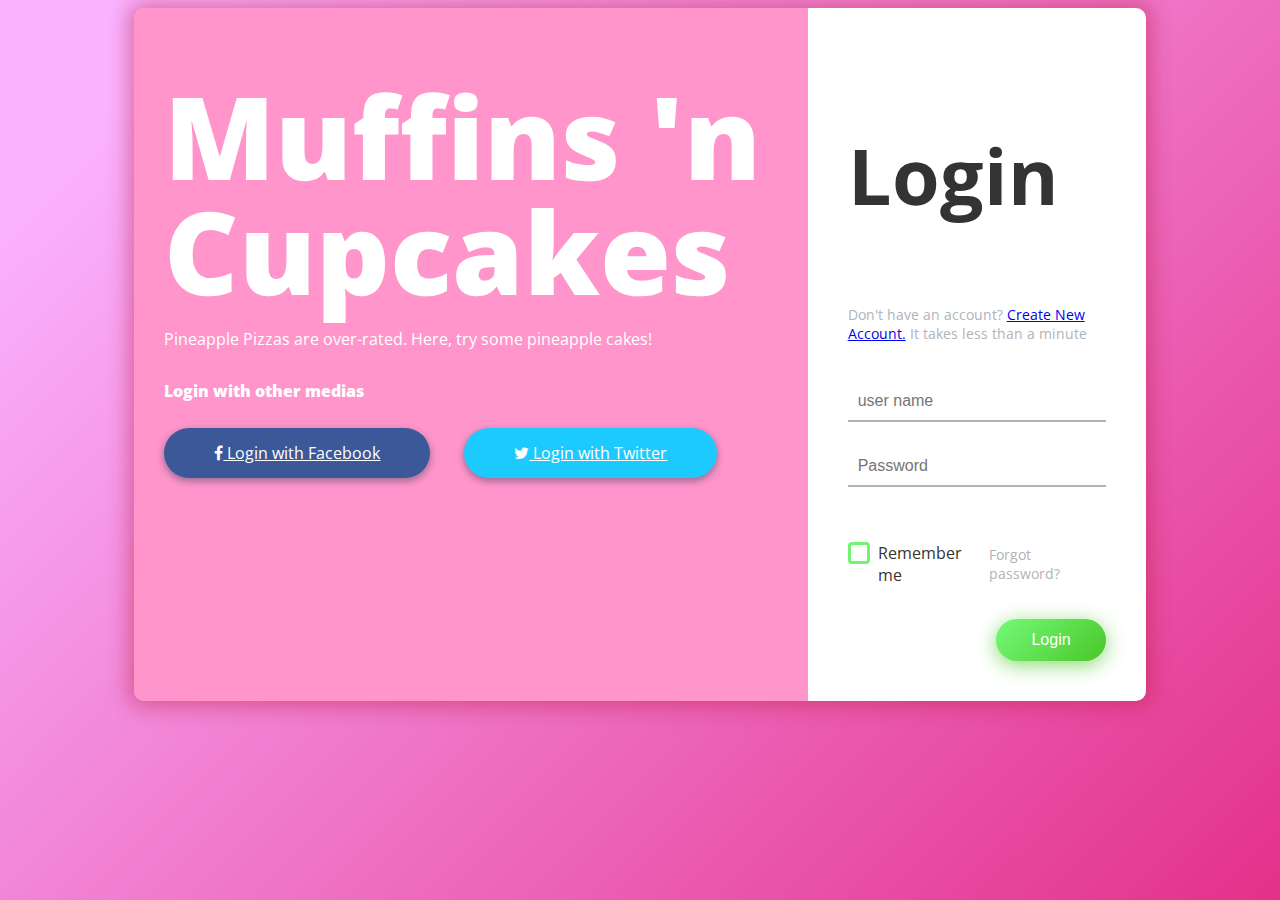
<file: login-page-in-html-with-css-code/index.html>
<!DOCTYPE html>
<html lang="en" >
<head>
  <meta charset="UTF-8">
  <title>Login Page to Muffins 'n Cupcakes</title>
  <link href="https://fonts.googleapis.com/css?family=Open+Sans" rel="stylesheet">


<link href="https://maxcdn.bootstrapcdn.com/font-awesome/4.7.0/css/font-awesome.min.css" rel="stylesheet" integrity="sha384-wvfXpqpZZVQGK6TAh5PVlGOfQNHSoD2xbE+QkPxCAFlNEevoEH3Sl0sibVcOQVnN" crossorigin="anonymous"><link rel="stylesheet" href="./style.css">

</head>
<body>
<div class="box-form">
	<div class="left">
		<div class="overlay">
		<h1>Muffins 'n Cupcakes</h1>
		<p>Pineapple Pizzas are over-rated. Here, try some pineapple cakes!</p>
		<span>
			<p>Login with other medias</p>
			<a href="#"><i class="fa fa-facebook" aria-hidden="true"></i> Login with Facebook</a>
			<a href="#"><i class="fa fa-twitter" aria-hidden="true"></i> Login with Twitter</a>
		</span>
		</div>
	</div>
	
	
		<div class="right">
		<h5>Login</h5>
		<p>Don't have an account? <a href="#">Create New Account.</a> It takes less than a minute</p>
		<div class="inputs">
			<input type="text" placeholder="user name">
			<br>
			<input type="Password" placeholder="Password">
		</div>
			
			<br><br>
			
		<div class="remember-me--forget-password">
				<!-- Angular -->
	<label>
		<input type="checkbox" name="item" checked/>
		<span class="text-checkbox">Remember me</span>
	</label>
			<p>Forgot password?</p>
		</div>
			
			<br>
			<button>Login</button>
	</div>
	
</div>

  
</body>
</html>
</file>
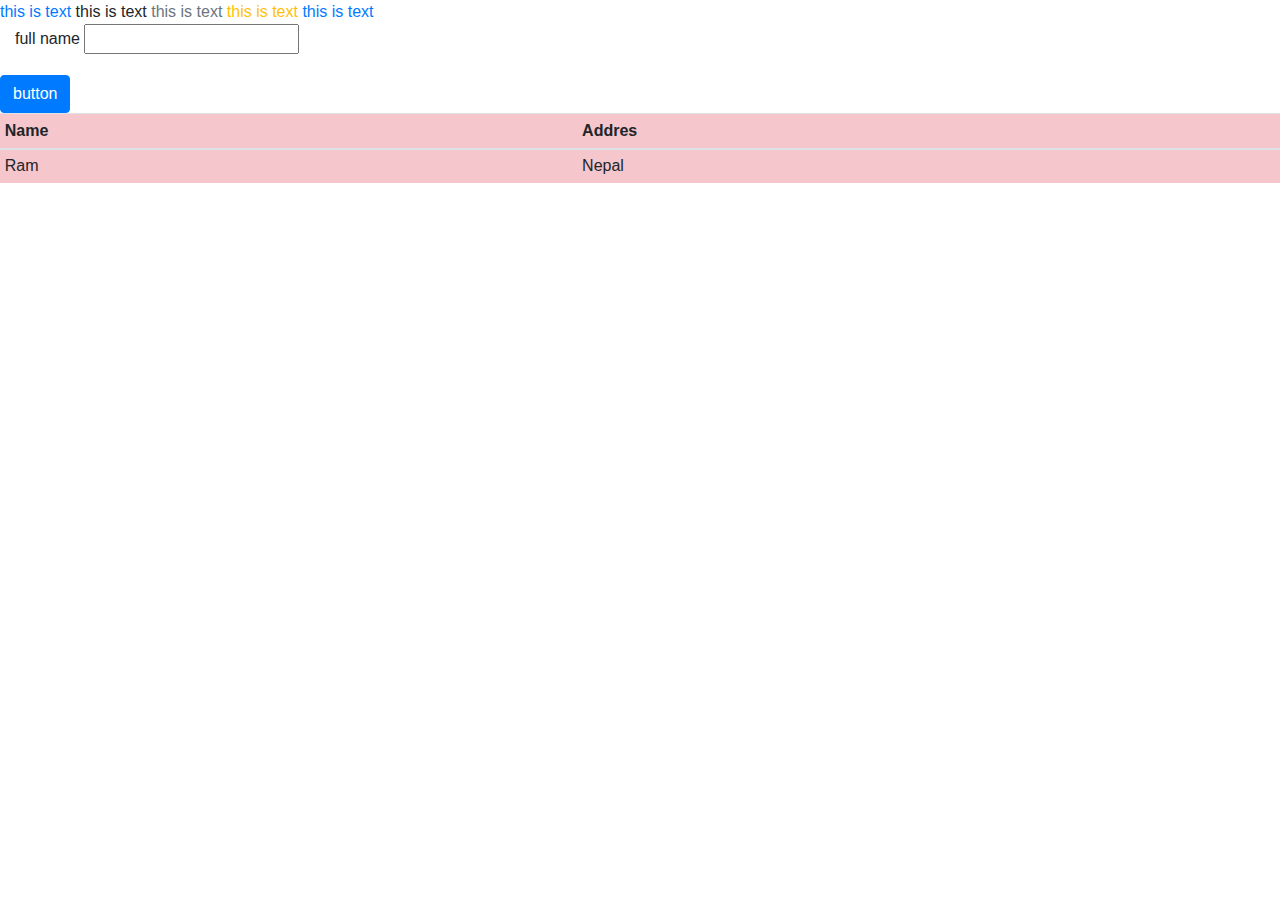
<file: 1class/bootstrap.html>
<!DOCTYPE html>
<html lang="en">
<head>
    <meta charset="UTF-8">
    <meta http-equiv="X-UA-Compatible" content="IE=edge">
    <meta name="viewport" content="width=device-width, initial-scale=1.0">
    <title>Document</title>
    <link rel="stylesheet" href="https://cdn.jsdelivr.net/npm/bootstrap@4.0.0/dist/css/bootstrap.min.css" 
    integrity="sha384-Gn5384xqQ1aoWXA+058RXPxPg6fy4IWvTNh0E263XmFcJlSAwiGgFAW/dAiS6JXm" crossorigin="anonymous">
</head>
<body>
    <span class="text-primary">this is text</span>
    <span class="text-sucess">this is text</span>
    <span class="text-muted">this is text</span>
    <span class="text-warning">this is text</span>
    <span class="text-primary">this is text</span>
    
    <form>
        <div class="form-group col-lg-4">
            <label>full name</label>
            <input type="text" class=""/>
        </div>
        <button class="btn btn-primary">button</button>
        
    </form>

    <table class="table table-hover table-borderless table-danger table-sm">
    <thead>
        <tr>
            <th>Name</th>
            <th>Addres</th>
        </tr>

    </thead>
    <tbody>
        <tr>
            <td>Ram</td>
            <td>Nepal</td>
        </tr>
     </tbody>
     </table>


    <div class="container">
    <div class="row">
    </div>
    </div>



</body>
</html>
</file>
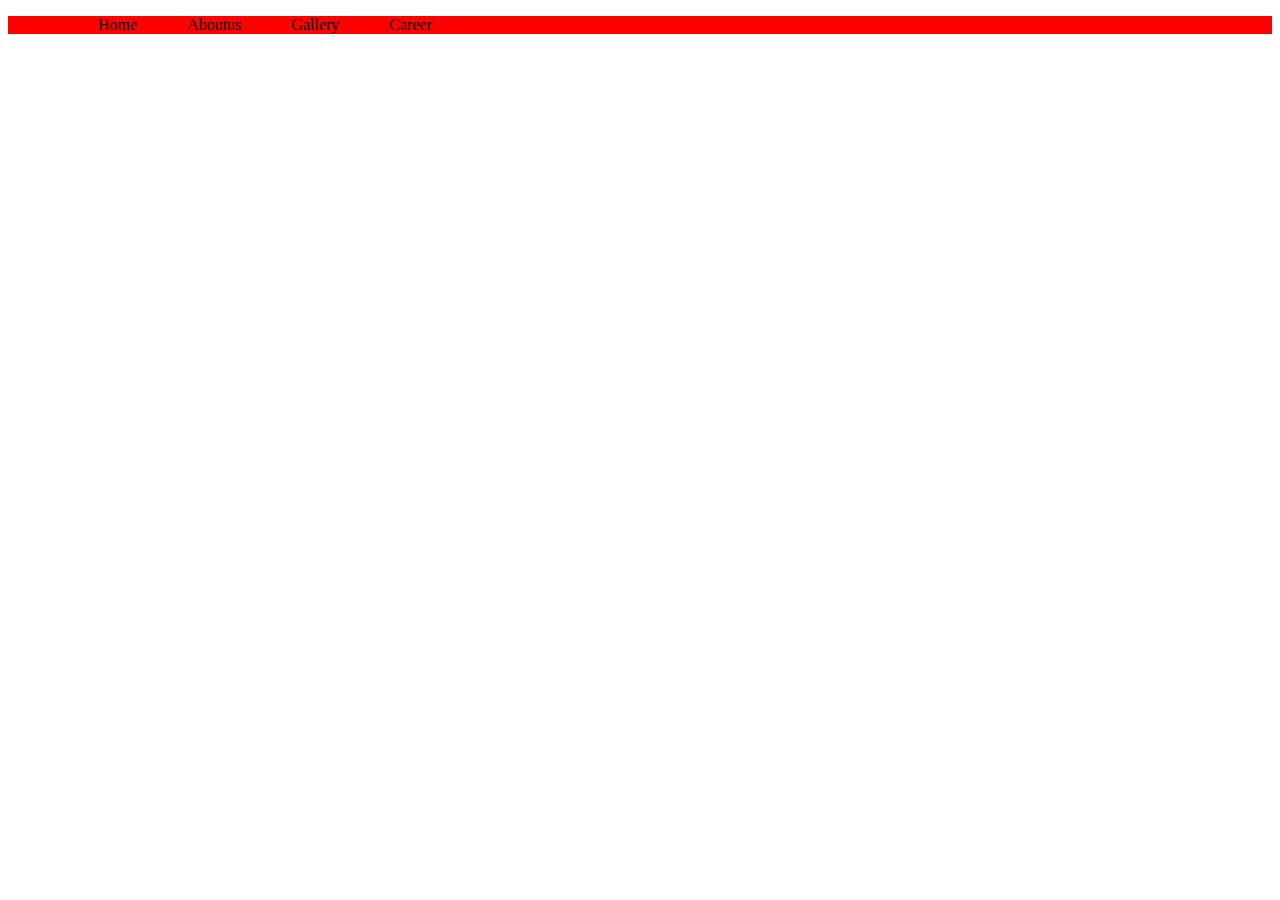
<file: 1class/css.html>
<!DOCTYPE html>
<html lang="en">
<head>
    <style>
        ul{
            list-style: none;
            display: flex;
        }
        li{
            margin-left: 50px 
        }
        </style>
    
    <title><nav>navigation bar</nav></title>
</head>

<body>
    <div class="navigationbar" style="background-color: red;">
    <ul>
        <li>Home</li>
        <li>Aboutus</li>
        <li>Gallery</li>
        <li>Career</li>
    </ul>
    </div>
    
</body>
</html>
</file>
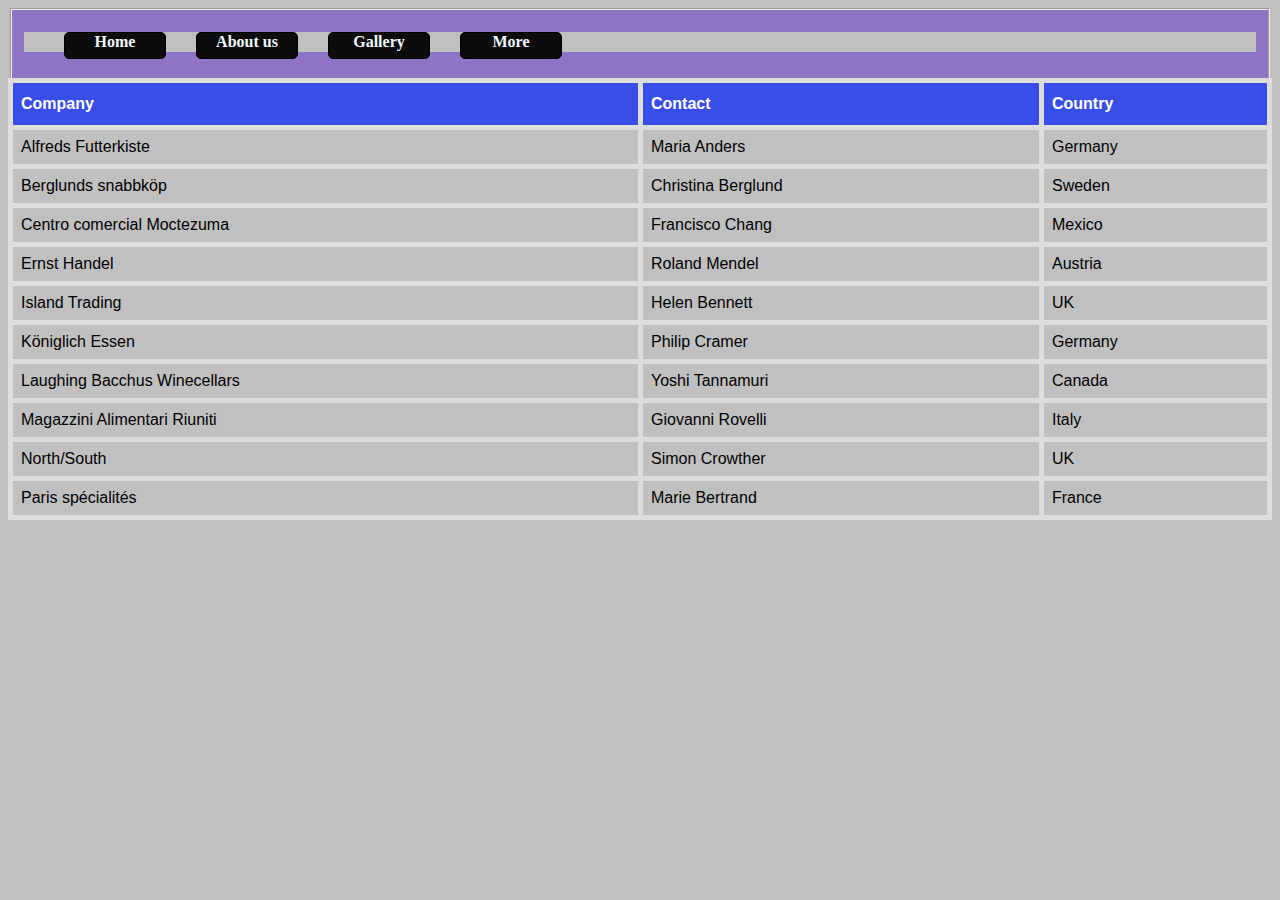
<file: 1class/html.html>
<!DOCTYPE html>
<html lang="en">
<head>
    <meta charset="UTF-8">
    <meta http-equiv="X-UA-Compatible" content="IE=edge">
    <meta name="viewport" content="width=device-width, initial-scale=1.0">
    <title>Home page</title>
    <link rel ="stylesheet" href="./style.css">
</head>
<body>
    <nav class="container">
        <div class="nav-bar">
            <fieldset class="field">
        <b> <ul>
                <li>
                
                        Home
                   
                  
                </li>
                <li >
                    About us
                </li>
                <li>
                    Gallery
                </li>
                <li>
                    More
                </li>

            </ul>
        </b>
        </fieldset>


        </div>

    </nav>

    <table id="customers">
        <tr>
          <th>Company</th>
          <th>Contact</th>
          <th>Country</th>
        </tr>
        <tr>
          <td>Alfreds Futterkiste</td>
          <td>Maria Anders</td>
          <td>Germany</td>
        </tr>
        <tr>
          <td>Berglunds snabbköp</td>
          <td>Christina Berglund</td>
          <td>Sweden</td>
        </tr>
        <tr>
          <td>Centro comercial Moctezuma</td>
          <td>Francisco Chang</td>
          <td>Mexico</td>
        </tr>
        <tr>
          <td>Ernst Handel</td>
          <td>Roland Mendel</td>
          <td>Austria</td>
        </tr>
        <tr>
          <td>Island Trading</td>
          <td>Helen Bennett</td>
          <td>UK</td>
        </tr>
        <tr>
          <td>Königlich Essen</td>
          <td>Philip Cramer</td>
          <td>Germany</td>
        </tr>
        <tr>
          <td>Laughing Bacchus Winecellars</td>
          <td>Yoshi Tannamuri</td>
          <td>Canada</td>
        </tr>
        <tr>
          <td>Magazzini Alimentari Riuniti</td>
          <td>Giovanni Rovelli</td>
          <td>Italy</td>
        </tr>
        <tr>
          <td>North/South</td>
          <td>Simon Crowther</td>
          <td>UK</td>
        </tr>
        <tr>
          <td>Paris spécialités</td>
          <td>Marie Bertrand</td>
          <td>France</td>
        </tr>
      </table>
    
</body>
</html>
</file>
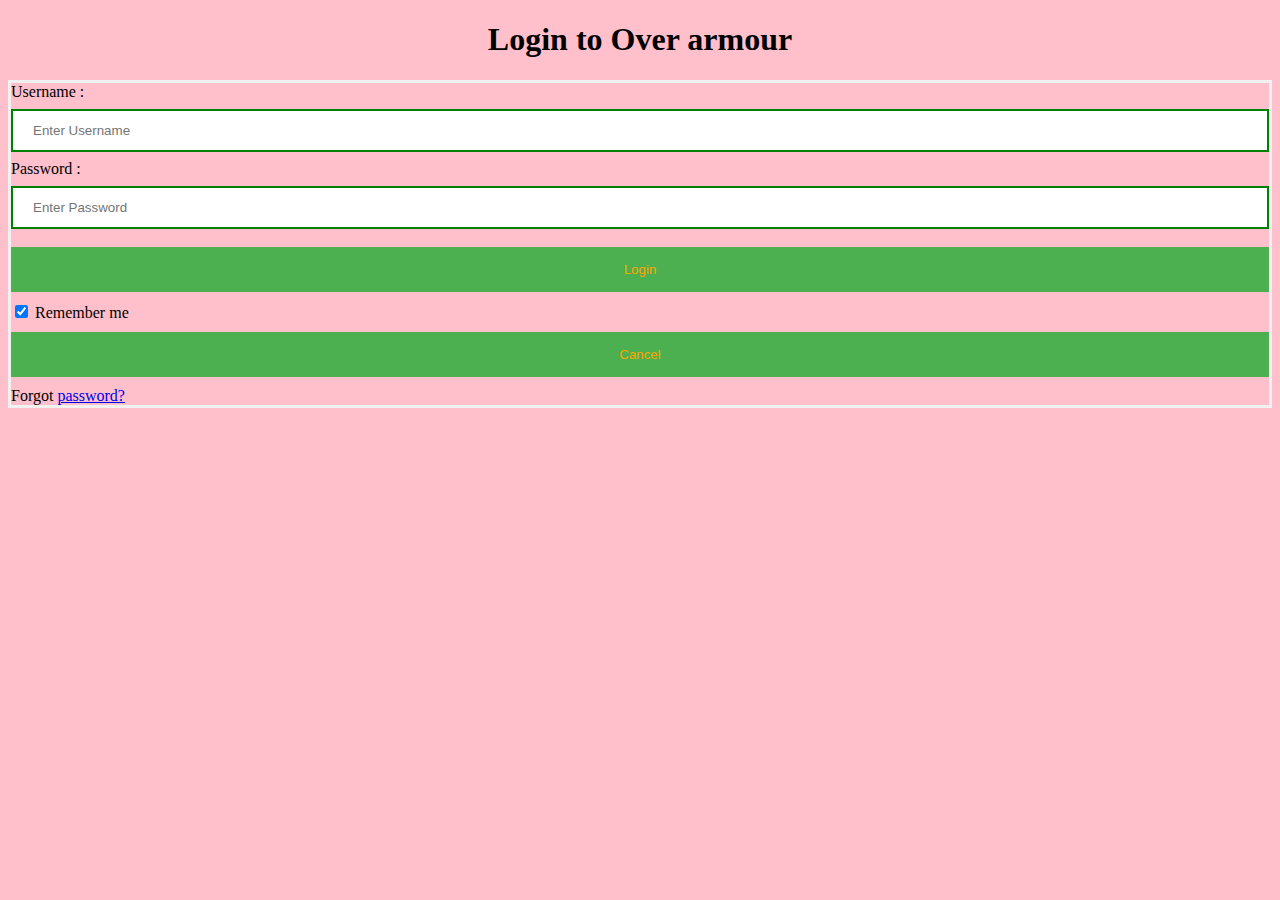
<file: 1class/login.html>
<!DOCTYPE html>   
<html>   
<head>  
<meta name="viewport" content="width=device-width, initial-scale=1">  
<title> Login Page </title>  
<style>   
Body {   
  background-color: pink;  
}  
button {   
       background-color: #4CAF50;   
       width: 100%;  
        color: orange;   
        padding: 15px;   
        margin: 10px 0px;   
        border: none;   
        cursor: pointer;   
         }   
 form {   
        border: 3px solid #f1f1f1;   
    }   
 input[type=text], input[type=password] {   
        width: 100%;   
        margin: 8px 0;  
        padding: 12px 20px;   
        display: inline-block;   
        border: 2px solid green;   
        box-sizing: border-box;   
    }  
  
</style>   
</head>    
<body>    
    <center> <h1> Login to Over armour </h1> </center>   
    <form>  
        <div class="container">   
            <label>Username : </label>   
            <input type="text" placeholder="Enter Username" name="username" required>  
            <label>Password : </label>   
            <input type="password" placeholder="Enter Password" name="password" required>  
            <button type="submit">Login</button>   
            <input type="checkbox" checked="checked"> Remember me   
            <button type="button" class="cancelbtn"> Cancel</button>   
            Forgot <a href="#"> password? </a>   
        </div>   
    </form>     
</body>     
</html>
</file>
<file: login-page-in-html-with-css-code/style.css>
body {
  background-image: linear-gradient(135deg, #FAB2FF 10%, #e3318a 100%);
  background-size: cover;
  background-repeat: no-repeat;
  background-attachment: fixed;
  font-family: "Open Sans", sans-serif;
  color: #333333;
}





.box-form {
  margin: 0 auto;
  width: 80%;
  background: #FFFFFF;
  border-radius: 10px;
  overflow: hidden;
  display: flex;
  flex: 1 1 100%;
  align-items: stretch;
  justify-content: space-between;
  box-shadow: 0 0 20px 6px #bf1f4772;
}
@media (max-width: 980px) {
  .box-form {
    flex-flow: wrap;
    text-align: center;
    align-content: center;
    align-items: center;
  }
}
.box-form div {
  height: auto;
}
.box-form .left {
  color: #FFFFFF;
  background-size: cover;
  background-repeat: no-repeat;
  background-image: url("https://previews.123rf.com/images/teploleta/teploleta1507/teploleta150700283/42280479-hand-drawn-bakery-seamless-pattern-background-.jpg");
  overflow: hidden;
}
.box-form .left .overlay {
  padding: 30px;
  width: 100%;
  height: 100%;
  background: #ff00806a;
  overflow: hidden;
  box-sizing: border-box;
}
.box-form .left .overlay h1 {
  font-size: 9vmax;
  line-height: 1;
  font-weight: 800;
  margin-top: 40px;
  margin-bottom: 20px;
}
.box-form .left .overlay span p {
  margin-top: 30px;
  font-weight: 900;
}
.box-form .left .overlay span a {
  background: #3b5998;
  color: #FFFFFF;
  margin-top: 10px;
  padding: 14px 50px;
  border-radius: 100px;
  display: inline-block;
  box-shadow: 0 3px 6px 1px #042d4657;
}
.box-form .left .overlay span a:last-child {
  background: #1dcaff;
  margin-left: 30px;
}
.box-form .right {
  padding: 40px;
  overflow: hidden;
}
@media (max-width: 980px) {
  .box-form .right {
    width: 100%;
  }
}
.box-form .right h5 {
  font-size: 6vmax;
  line-height: 0;
}
.box-form .right p {
  font-size: 14px;
  color: #B0B3B9;
}
.box-form .right .inputs {
  overflow: hidden;
}
.box-form .right input {
  width: 100%;
  padding: 10px;
  margin-top: 25px;
  font-size: 16px;
  border: none;
  outline: none;
  border-bottom: 2px solid #B0B3B9;
}
.box-form .right .remember-me--forget-password {
  display: flex;
  justify-content: space-between;
  align-items: center;
}
.box-form .right .remember-me--forget-password input {
  margin: 0;
  margin-right: 7px;
  width: auto;
}
.box-form .right button {
  float: right;
  color: #fff;
  font-size: 16px;
  padding: 12px 35px;
  border-radius: 50px;
  display: inline-block;
  border: 0;
  outline: 0;
  box-shadow: 0px 4px 20px 0px #49c628a6;
  background-image: linear-gradient(135deg, #70F570 10%, #49C628 100%);
}

label {
  display: block;
  position: relative;
  margin-left: 30px;
}

label::before {
  content: ' \f00c';
  position: absolute;
  font-family: FontAwesome;
  background: transparent;
  border: 3px solid #70F570;
  border-radius: 4px;
  color: transparent;
  left: -30px;
  transition: all 0.2s linear;
}

label:hover::before {
  font-family: FontAwesome;
  content: ' \f00c';
  color: #fff;
  cursor: pointer;
  background: #70F570;
}

label:hover::before .text-checkbox {
  background: #70F570;
}

label span.text-checkbox {
  display: inline-block;
  height: auto;
  position: relative;
  cursor: pointer;
  transition: all 0.2s linear;
}

label input[type="checkbox"] {
  display: none;
}
</file>
<file: 1class/style.css>
*{
    background-color: silver;
} 
 .nav-bar ul{
    display: flex;
    list-style: none;
    gap: 30px;
    height: 20px;
    /* margin: auto; */
  

}

.nav-bar ul li {
    cursor: pointer;
    border:1px solid black;
    height: 25px;
    width: 100px;
    border-radius: 5px;
    background-color:rgb(12, 12, 12);
    text-align: center;
    color: aliceblue;
    /* margin: auto; */
    /* display: block; */
}


fieldset{
    background-color: rgb(143, 115, 196);

}
.container{
    background-color: rgb(10, 67, 48);
    height: 70px;

}
ul li a:hover{ background-color:yellow ;
    color: rgb(91, 50, 205);
 width: 30px;
  
   

}
li:hover{
    background-color: rgb(10, 67, 48);
    color: aliceblue;
    transform: scale(1.5); 

}

#customers {
    font-family: Arial, Helvetica, sans-serif;
    border-collapse: collapse;
    width: 100%;
  }
  
  #customers td, #customers th {
    border: 5px solid #ddd;
    padding: 8px;
  }
  
  #customers tr:nth-child(even){background-color: #f2f2f2;}
  
  #customers tr:hover {background-color: #ddd;}
  
  #customers th {
    padding-top: 12px;
    padding-bottom: 12px;
    text-align: left;
    background-color: #394ee9;
    color: white;
  }
</html>
</file>
